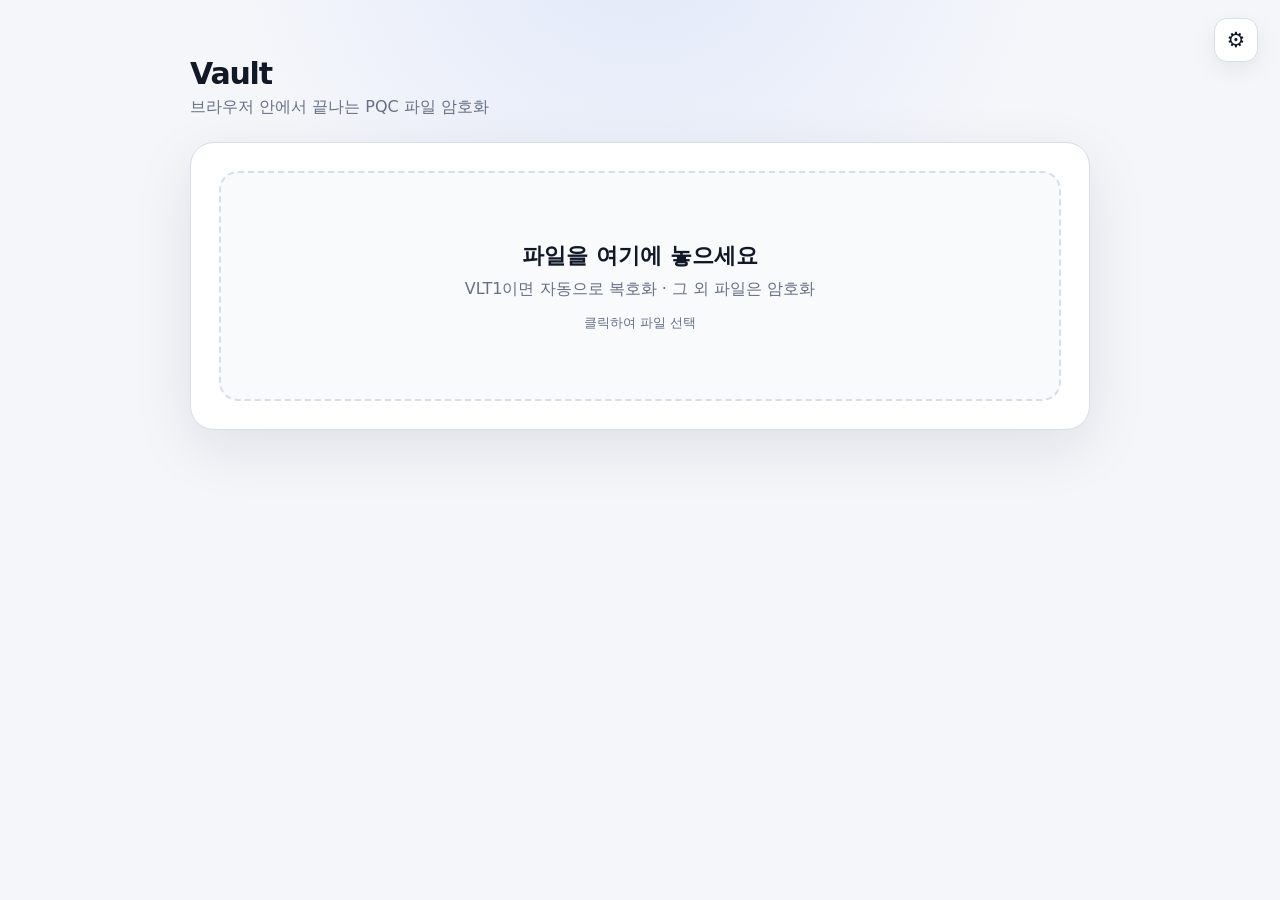
<file: _NIH_ROOT_/tools/Simple_Vault.html>
<!doctype html>
<html lang="ko">
<head>
<meta charset="utf-8">
<meta name="viewport" content="width=device-width,initial-scale=1,viewport-fit=cover">
<meta name="color-scheme" content="light dark">
<title>Vault — PQC File Vault</title>
<style>
:root{
  --bg:#f4f6fa;--panel:#fff;--panel2:#f8fafc;--text:#111827;--muted:#667085;
  --border:#d8dee9;--accent:#315efb;--accent2:#2448c8;--danger:#d92d20;
  --success:#067647;--warn-bg:#fffaeb;--warn-border:#fedf89;--warn-text:#92400e;
  --mono-bg:#eef2f7;--input:#fff;--shadow:0 18px 60px #10182818;
  --input-border:#d8dee9;
}
@media(prefers-color-scheme:dark){
:root{--bg:#0b0e13;--panel:#11161f;--panel2:#161c26;--text:#edf2f7;--muted:#9aa6b5;
--border:#293241;--accent:#6f8cff;--accent2:#8ca4ff;--danger:#ff6b6b;--success:#55c991;
--warn-bg:#33270e;--warn-border:#735d1b;--warn-text:#ffd166;--mono-bg:#0c1118;--input:#0e141d;--shadow:0 18px 60px #0008;--input-border:#293241}
}
*{box-sizing:border-box}
body{margin:0;background:radial-gradient(circle at 50% -10%,#315efb18,transparent 35%),var(--bg);color:var(--text);
font-family:system-ui,-apple-system,BlinkMacSystemFont,"Segoe UI",sans-serif;min-height:100vh}
button,input{font:inherit}
button{cursor:pointer}
.app{width:min(900px,calc(100% - 28px));margin:0 auto;padding:56px 0 70px}
.top{display:flex;justify-content:space-between;align-items:flex-start;margin-bottom:24px}
.brand h1{font-size:30px;margin:0 0 6px;letter-spacing:-.04em}.brand p{margin:0;color:var(--muted)}
.gear{position:fixed;right:22px;top:18px;border:1px solid var(--border);background:var(--panel);color:var(--text);
width:44px;height:44px;border-radius:13px;font-size:21px;box-shadow:0 8px 24px #0001;z-index:20}
.dot{position:absolute;right:7px;top:6px;width:7px;height:7px;border-radius:50%;background:var(--accent);display:none}
.dot.on{display:block}
.card{background:var(--panel);border:1px solid var(--border);border-radius:24px;box-shadow:var(--shadow);overflow:hidden}
.main{padding:28px}
.dropzone{border:2px dashed var(--border);border-radius:19px;min-height:230px;display:flex;align-items:center;justify-content:center;
text-align:center;padding:28px;transition:.15s;background:var(--panel2);cursor:pointer}
.dropzone.drag{border-color:var(--accent);background:#315efb0b;transform:scale(1.005)}
.dropzone.has-file{border-color:var(--accent);background:#315efb0d}
.dropzone h2{margin:0 0 8px;font-size:22px}.dropzone p{margin:0;color:var(--muted)}
.dropzone small{display:block;margin-top:14px;color:var(--muted)}
.panel{margin-top:20px;padding:22px;border:1px solid var(--border);border-radius:19px;background:var(--panel2);animation:fadein .15s ease}
.hidden{display:none!important}
.row{display:flex;gap:12px;align-items:center}.row>*{min-width:0}.grow{flex:1}
label{display:block;font-size:13px;font-weight:700;margin:0 0 7px}
input[type=text],input[type=password],input[type=number]{width:100%;padding:11px 12px;border:1px solid var(--input-border);border-radius:11px;background:var(--input);color:var(--text);outline:none;transition:border-color .2s, box-shadow .2s}
input:focus{border-color:var(--accent);box-shadow:0 0 0 3px #315efb18}
input::placeholder{color:var(--muted);opacity:0.6}
input.error{border-color:var(--danger)!important;box-shadow:0 0 0 3px #d92d2033!important}
input.error-shake{animation:shake .4s}
button.primary,button.secondary,button.danger,button.ghost{border:0;border-radius:11px;padding:11px 15px;font-weight:750}
button.primary{background:var(--accent);color:white}button.primary:hover{background:var(--accent2)}
button.primary:disabled{opacity:0.5;cursor:not-allowed}
button.secondary{background:var(--text);color:var(--panel)}button.danger{background:var(--danger);color:#fff}
button.ghost{background:transparent;color:var(--text);border:1px solid var(--border)}
.segment{display:grid;grid-template-columns:1fr 1fr;border:1px solid var(--border);border-radius:12px;padding:3px;background:var(--panel);margin-bottom:18px}
.segment button{border:0;background:transparent;color:var(--muted);padding:10px;border-radius:9px;font-weight:750}
.segment button.active{background:var(--accent);color:white}
.field{margin-top:15px}.hint{font-size:12px;color:var(--muted);margin-top:6px}
.checkbox{display:flex;gap:10px;align-items:center;margin-top:17px}.checkbox input{width:18px;height:18px}
.checkbox label{margin:0}.disabled{opacity:.5}
.keyline{font-family:ui-monospace,SFMono-Regular,Consolas,monospace;font-size:11px;background:var(--mono-bg);padding:10px;border-radius:10px;
word-break:break-all;max-height:100px;overflow:auto}
.settings{position:fixed;inset:0;background:#0006;z-index:30;display:flex;justify-content:flex-end}
.settings-inner{width:min(520px,100%);height:100%;overflow:auto;background:var(--panel);padding:25px;box-shadow:-20px 0 50px #0003;animation:fadein .18s}
.settings-head{display:flex;justify-content:space-between;align-items:center;margin-bottom:20px}.settings-head h2{margin:0}
.loadzone{min-height:120px}.loadzone p{font-size:14px}
.grid3{display:grid;grid-template-columns:repeat(3,1fr);gap:9px}
.block{padding:15px;border:1px solid var(--border);border-radius:14px;background:var(--panel2);margin-top:13px}
.block h3{font-size:14px;margin:0 0 10px}
.addr-actions{display:flex;gap:8px;flex-wrap:wrap;margin-top:9px}
.status{margin-top:10px;font-size:13px;color:var(--muted);line-height:1.55}
.banner{padding:12px 14px;border-radius:12px;margin-top:12px;font-size:13px;line-height:1.5}
.banner.success{background:#ecfdf3;color:var(--success);border:1px solid #abefc6}
.banner.warn{background:var(--warn-bg);color:var(--warn-text);border:1px solid var(--warn-border)}
.banner.danger{background:#fef3f2;color:var(--danger);border:1px solid #fecdca}
@media(prefers-color-scheme:dark){.banner.success{background:#092b1c}.banner.danger{background:#351516}}
.hintbox{white-space:pre-wrap;padding:13px;border:1px solid var(--border);border-radius:12px;background:var(--panel);font-size:13px;margin-bottom:14px;display:block}
.hintbox.hidden{display:none!important}
.hintbox hr{border:0;border-top:1px solid var(--border);margin:10px 0}
.filechip{display:flex;justify-content:space-between;align-items:center;padding:11px 13px;border:1px solid var(--border);border-radius:12px;margin-bottom:14px}
.filechip span:last-child{color:var(--muted);font-size:12px}
.statusline{min-height:22px;color:var(--muted);font-size:13px;margin-top:11px}
.progress{height:4px;background:var(--border);border-radius:4px;overflow:hidden;margin-top:12px}.progress i{display:block;height:100%;width:40%;background:var(--accent);animation:load 1s infinite}
.modal{position:fixed;inset:0;background:#0007;display:flex;align-items:center;justify-content:center;z-index:50;padding:18px}
.modalbox{width:min(460px,100%);background:var(--panel);border:1px solid var(--border);border-radius:18px;padding:22px;box-shadow:var(--shadow);animation:fadein .18s}
.modalbox h3{margin:0 0 10px}.modalbody{white-space:pre-wrap;line-height:1.55;color:var(--muted);font-size:14px;margin-bottom:15px}
.modalbody .memo-text{color:var(--text);font-weight:500}
.modal-actions{display:flex;justify-content:flex-end;gap:8px;margin-top:15px}
.toast{position:fixed;left:50%;bottom:24px;transform:translateX(-50%);background:var(--text);color:var(--panel);padding:10px 15px;border-radius:12px;z-index:60;box-shadow:0 8px 30px #0004}
.mobile-only{display:none}
@media(pointer:coarse){.mobile-only{display:inline-flex}}
@media(max-width:620px){.app{padding-top:35px}.main{padding:16px}.grid3{grid-template-columns:1fr}.row{flex-wrap:wrap}.row>*{width:100%}.gear{right:13px;top:13px}}
@media(prefers-reduced-motion:reduce){*{animation:none!important;transition:none!important}}
@keyframes fadein{from{opacity:0;transform:translateY(5px)}to{opacity:1;transform:none}}
@keyframes load{0%{transform:translateX(-120%)}100%{transform:translateX(280%)}}
@keyframes shake{0%,100%{transform:translateX(0)}20%{transform:translateX(-8px)}40%{transform:translateX(8px)}60%{transform:translateX(-6px)}80%{transform:translateX(6px)}}
.shake{animation:shake .5s ease}
</style>
</head>
<body>
<div class="app">
  <div class="top">
    <div class="brand"><h1>Vault</h1><p>브라우저 안에서 끝나는 PQC 파일 암호화</p></div>
  </div>

  <main class="card">
    <div class="main">
      <div id="main-dropzone" class="dropzone" tabindex="0">
        <div id="dropzone-content">
          <h2>파일을 여기에 놓으세요</h2>
          <p>VLT1이면 자동으로 복호화 · 그 외 파일은 암호화</p>
          <small>클릭하여 파일 선택</small>
        </div>
        <input id="main-file-input" type="file" hidden>
        <input id="signing-private-file-input" type="file" accept=".txt,.VaultKey" hidden>
      </div>
      <div id="main-file-chip" class="filechip hidden"><span id="main-file-name"></span><span id="main-file-kind"></span></div>

      <section id="encrypt-panel" class="panel hidden">
        <h2>암호화</h2>
        <div class="segment">
          <button id="encrypt-mode-password" class="active">비밀번호</button>
          <button id="encrypt-mode-pqc">PQC 공개키</button>
        </div>

        <div id="password-encrypt-fields">
          <div class="field"><label for="encrypt-password">비밀번호</label><input id="encrypt-password" type="password" autocomplete="new-password" placeholder="비밀번호 입력"></div>
          <div class="field"><label for="encrypt-password-confirm">비밀번호 확인</label><input id="encrypt-password-confirm" type="password" autocomplete="new-password" placeholder="비밀번호 재입력"></div>
        </div>

        <div id="encrypt-pqc-fields" class="hidden">
          <div id="encrypt-pqc-dropzone" class="dropzone" style="min-height:120px">
            <div><b>수신자 결합 공개키</b><p>설정 패널의 공개키 또는 .txt/.VaultKey를 사용합니다.</p>
            <input id="encrypt-pqc-file-input" type="file" accept=".txt,.VaultKey" hidden></div>
          </div>
        </div>

        <div id="encrypt-hint-wrap" class="field hidden">
          <label for="encrypt-hint">힌트 <button id="hint-help" class="ghost" style="padding:2px 7px">?</button></label>
          <input id="encrypt-hint" type="text" placeholder="줄바꿈은 \n, 구분선은 ||">
        </div>

        <div id="sign-wrap" class="checkbox">
          <input id="encrypt-sign-checkbox" type="checkbox">
          <label for="encrypt-sign-checkbox">서명 포함</label>
        </div>
        <div id="sign-hint" class="hint">서명을 체크하면 암호화 마지막 단계에서 개인키를 선택하고 비밀번호를 입력합니다.</div>
        <div id="encrypt-status" class="statusline"></div>
        <button id="encrypt-execute-btn" class="primary" style="width:100%;margin-top:13px">암호화</button>
      </section>

      <section id="decrypt-panel" class="panel hidden">
        <h2>복호화</h2>
        <div id="decrypt-hint-box" class="hintbox hidden"></div>
        <div id="decrypt-password-wrap">
          <label for="decrypt-password">비밀번호</label><input id="decrypt-password" type="password" autocomplete="current-password" placeholder="비밀번호 입력">
        </div>
        <div id="decrypt-pqc-wrap" class="hidden">
          <div id="decrypt-pqc-dropzone" class="dropzone" style="min-height:120px">
            <div><b>결합 개인키</b><p id="decrypt-pqc-state">개인키를 로드하세요.</p>
            <input id="decrypt-pqc-file-input" type="file" accept=".txt,.VaultKey" hidden></div>
          </div>
        </div>
        <div id="status-decrypt" class="statusline"></div>
        <div id="decrypt-signature-banner" class="hidden"></div>
        <button id="decrypt-execute-btn" class="primary" style="width:100%;margin-top:13px">복호화</button>
      </section>
    </div>
  </main>
</div>

<button id="settings-toggle" class="gear" title="설정">⚙<i id="settings-dot" class="dot"></i></button>

<div id="settings-panel" class="settings hidden">
  <aside class="settings-inner">
    <div class="settings-head"><h2>설정</h2><button id="settings-close" class="ghost">닫기</button></div>

    <div id="settings-dropzone" class="dropzone loadzone">
      <div><b>키 로드</b><p>.txt 또는 .VaultKey</p><input id="settings-file-input" type="file" accept=".txt,.VaultKey" hidden></div>
    </div>
    <div id="settings-load-status" class="statusline"></div>

	<div class="block">
	  <h3>파일 암호화용 Argon2id</h3>
	  <div class="grid3">
		<div><label>메모리 MiB</label><input id="file-argon2-memory" type="number" min="8" step="8" value="512" placeholder="512"></div>
		<div><label>반복</label><input id="file-argon2-iterations" type="number" min="1" max="20" value="6" placeholder="6"></div>
		<div><label>병렬도</label><input id="file-argon2-parallelism" type="number" min="1" max="8" value="4" placeholder="4"></div>
	  </div>
	  <div class="hint" style="margin-top:4px">파일 암호화에 사용되는 Argon2id 파라미터입니다. (기본값: 메모리 사용량 512MiB, 반복 6회, 병렬도 4) - 높은 보안 수준</div>
	</div>

    <div class="block">
      <h3>개인키 보호용 Argon2id</h3>
      <div class="grid3">
        <div><label>메모리 MiB</label><input id="key-argon2-memory" type="number" min="8" step="8" value="1024" placeholder="1024"></div>
        <div><label>반복</label><input id="key-argon2-iterations" type="number" min="1" max="20" value="6" placeholder="6"></div>
        <div><label>병렬도</label><input id="key-argon2-parallelism" type="number" min="1" max="8" value="8" placeholder="8"></div>
      </div>
      <div class="hint" style="margin-top:4px">개인키 암호화에 사용되는 Argon2id 파라미터입니다. (기본값: 메모리 사용량 1024MiB, 반복 6회, 병렬도 8)</div>
    </div>

    <div class="block">
      <h3>키 쌍 생성</h3>
      <button id="generate-key-btn" class="primary" style="width:100%">키 쌍 생성</button>
      <div id="key-status" class="status">키가 로드되지 않았습니다.</div>
    </div>

    <div class="block">
      <h3>공개키 주소</h3>
      <div id="public-address" class="keyline">없음</div>
      <div class="addr-actions">
        <button id="apply-public" class="ghost">적용</button>
        <button id="copy-public" class="ghost">복사</button>
        <button id="save-public" class="ghost">TXT</button>
        <button id="share-public" class="ghost mobile-only">공유</button>
      </div>
    </div>

    <div class="block">
      <h3>개인키 주소</h3>
      <div id="private-address" class="keyline">없음</div>
      <div class="addr-actions">
        <button id="apply-private" class="ghost">적용</button>
        <button id="copy-private" class="ghost">복사</button>
        <button id="save-private" class="ghost">TXT</button>
        <button id="share-private" class="ghost mobile-only">백업</button>
        <button id="extract-public" class="ghost">공개키 추출</button>
      </div>
      <div class="addr-actions">
        <button id="remove-private-password" class="ghost">개인키 보호 상태</button>
        <button id="unload-keys" class="danger">키 언로드</button>
      </div>
    </div>

    <div class="block">
      <h3>핑거프린트 힌트 포함</h3>
      <div class="checkbox" style="margin-top:4px">
        <input id="fingerprint-toggle" type="checkbox">
        <label for="fingerprint-toggle">활성화</label>
      </div>
      <div class="hint" style="margin-top:4px">활성화하면 암호화 시 발신자 핑거프린트가 힌트에 포함됩니다.</div>
    </div>

    <div id="mismatch-banner" class="banner danger hidden"></div>
  </aside>
</div>

<div id="modal-overlay" class="modal hidden">
  <div class="modalbox">
    <h3 id="modal-title"></h3>
    <div id="modal-body" class="modalbody"></div>
    <input id="modal-input" type="password" class="hidden" placeholder="비밀번호 입력">
    <input id="modal-memo-input" type="text" class="hidden" placeholder="메모 입력 (선택 사항)" style="width:100%;padding:11px 12px;border:1px solid var(--border);border-radius:11px;background:var(--input);color:var(--text);outline:none;margin-top:10px;">
    <div class="modal-actions"><button id="modal-cancel-btn" class="ghost">취소</button><button id="modal-confirm-btn" class="primary">확인</button></div>
  </div>
</div>
<div id="toast" class="toast hidden"></div>

<script type="module">
import { ml_kem768 } from "https://esm.sh/@noble/post-quantum@0.7.0/ml-kem.js";
import { ml_dsa65 } from "https://esm.sh/@noble/post-quantum@0.7.0/ml-dsa.js";
import { argon2id } from "https://esm.sh/hash-wasm@4.12.0";

const CONSTANTS = Object.freeze({
  KEY_VERSION:2, VAULT_VERSION:4, MAGIC_KEY:"VKEY", MAGIC_VAULT:"VLT1",
  KEM_PUB:1184,KEM_PRIV:2400,KEM_CT:1088,
  DSA_PUB:1952,DSA_PRIV:4032,DSA_SIG:3309,
  COMBINED_PUB:3136,COMBINED_PRIV:8384,
  FILE_SALT:16,IV:12,SIG_FP:8,HASH:32,
  KEY_MEM_MIB:1024,KEY_ITER:6,KEY_PAR:8,
  FILE_MEM_MIB:64,FILE_ITER:3,FILE_PAR:1
});

const testKey = ml_dsa65.keygen();
if (testKey.publicKey.length !== CONSTANTS.DSA_PUB ||
    testKey.secretKey.length !== CONSTANTS.DSA_PRIV) {
  throw new Error("ML-DSA-65 라이브러리 길이가 사양과 다릅니다");
}

// 전역 상태
let globalCombinedPublicKey = null;
let globalPublicAddressBytes = null;
let globalPrivateAddressBytes = null;
let globalPrivateCanSign = false;
let allowedMismatchFingerprints = new Set();

let mainFile = null, mainFileBytes = null, decParsed = null;
let encryptBusy = false, decryptBusy = false;
let encryptMode = "password", encryptPqcRecipient = null, encryptPqcLoaded = false;
let pendingPrivatePassword = null;

const $ = id => document.getElementById(id);
const te = new TextEncoder(), td = new TextDecoder();
const clone = b => new Uint8Array(b);
const concatBytes = (...xs) => { const n = xs.reduce((s, x) => s + x.length, 0); const o = new Uint8Array(n); let p = 0; for (const x of xs) { o.set(x, p); p += x.length } return o };
const utf8Encode = s => te.encode(s);
const utf8Decode = b => td.decode(b);
function randomBytes(n) { const b = new Uint8Array(n); crypto.getRandomValues(b); return b }
function wipeBytes(...buffers) { for (const b of buffers) { if (b instanceof Uint8Array) b.fill(0); } }
function bytesEqual(a, b) { return a.length === b.length && a.every((v, i) => v === b[i]) }
function mustLen(b, n, label) { if (b.length !== n) throw new Error(label + " 크기가 올바르지 않습니다"); return b }
function u16(n) { const b = new Uint8Array(2); new DataView(b.buffer).setUint16(0, n, true); return b }
function u32(n) { const b = new Uint8Array(4); new DataView(b.buffer).setUint32(0, n, true); return b }
function r16(b, p) { return new DataView(b.buffer, b.byteOffset + p, 2).getUint16(0, true) }
function r32(b, p) { return new DataView(b.buffer, b.byteOffset + p, 4).getUint32(0, true) }
function bytesToBase64Url(bytes) { let s = ""; const b = new Uint8Array(bytes); for (let i = 0; i < b.length; i += 0x8000) s += String.fromCharCode(...b.subarray(i, i + 0x8000)); return btoa(s).replace(/\+/g, "-").replace(/\//g, "_").replace(/=+$/, "") }
function base64UrlToBytes(s) { if (!/^[A-Za-z0-9_-]+$/.test(s)) throw new Error("주소가 손상되었습니다"); let t = s.replace(/-/g, "+").replace(/_/g, "/"); while (t.length % 4) t += "="; const bin = atob(t), o = new Uint8Array(bin.length); for (let i = 0; i < bin.length; i++) o[i] = bin.charCodeAt(i); return o }
async function sha256(b) { return new Uint8Array(await crypto.subtle.digest("SHA-256", b)) }
async function sha256Fingerprint(b) { return (await sha256(b)).slice(0, 8) }
const fpHex = b => [...b].map(x => x.toString(16).padStart(2, "0")).join("");
function keyBytesToAddress(bytes) { return "#" + bytesToBase64Url(bytes) }
function addressToKeyBytes(s) { if (!s || !s.startsWith("#")) throw new Error("주소가 손상되었습니다"); return base64UrlToBytes(s.slice(1)) }
function downloadBytes(bytes, name, type = "application/octet-stream") { const url = URL.createObjectURL(new Blob([bytes], { type })); const a = document.createElement("a"); a.href = url; a.download = name; a.click(); setTimeout(() => URL.revokeObjectURL(url), 300000) }
function showToast(s) { $("toast").textContent = s; $("toast").classList.remove("hidden"); setTimeout(() => $("toast").classList.add("hidden"), 1800) }
function nextPaint() { return new Promise(r => requestAnimationFrame(() => requestAnimationFrame(r))) }

async function argon(password, salt, memMiB, iterations, parallelism) {
  return new Uint8Array(await argon2id({
    password: utf8Encode(password), salt, memorySize: memMiB * 1024,
    iterations, parallelism, hashLength: 32, outputType: "binary"
  }));
}
async function aesKey(raw, usage) { return crypto.subtle.importKey("raw", raw, { name: "AES-GCM" }, false, usage) }
async function aesEncrypt(keyBytes, iv, plain, aad) { const k = await aesKey(keyBytes, ["encrypt"]); return new Uint8Array(await crypto.subtle.encrypt({ name: "AES-GCM", iv, additionalData: aad, tagLength: 128 }, k, plain)) }
async function aesDecrypt(keyBytes, iv, cipher, aad) { const k = await aesKey(keyBytes, ["decrypt"]); return new Uint8Array(await crypto.subtle.decrypt({ name: "AES-GCM", iv, additionalData: aad, tagLength: 128 }, k, cipher)) }

function buildKeyFile(keytype, payload) { return concatBytes(utf8Encode("VKEY"), new Uint8Array([2, keytype]), payload) }
function parseKeyFile(bytes) {
  if (bytes.length < 6 || utf8Decode(bytes.slice(0, 4)) !== "VKEY") throw new Error("유효한 Vault 키가 아닙니다 (매직헤더 'VKEY' 불일치)");
  const version = bytes[4], keytype = bytes[5], payload = bytes.slice(6);
  if (version !== 2) throw new Error("유효한 Vault 키가 아닙니다 (지원하지 않는 버전)");
  switch (keytype) {
    case 0x22: return { keytype, kind: "pub", combined: false, enc: mustLen(payload, CONSTANTS.KEM_PUB, "공개키") };
    case 0x23: return { keytype, kind: "priv-plain", combined: false, enc: mustLen(payload, CONSTANTS.KEM_PRIV, "개인키") };
    case 0x24: return { keytype, kind: "priv-encrypted", combined: false, vaultBytes: payload };
    case 0x40: return { keytype, kind: "pub", combined: true, enc: mustLen(payload, CONSTANTS.COMBINED_PUB, "공개키").slice(0, CONSTANTS.KEM_PUB), sign: payload.slice(CONSTANTS.KEM_PUB) };
    case 0x41: return { keytype, kind: "priv-plain", combined: true,
      enc: mustLen(payload, CONSTANTS.COMBINED_PRIV, "개인키").slice(0, CONSTANTS.KEM_PRIV),
      sign: payload.slice(CONSTANTS.KEM_PRIV, CONSTANTS.KEM_PRIV + CONSTANTS.DSA_PRIV),
      signPub: payload.slice(CONSTANTS.KEM_PRIV + CONSTANTS.DSA_PRIV) };
    case 0x42: return { keytype, kind: "priv-encrypted", combined: true, vaultBytes: payload };
    default: throw new Error("알 수 없는 키 종류입니다");
  }
}
function readLenString(bytes, pos) { if (pos + 2 > bytes.length) throw new Error("파일이 손상되었거나 잘렸습니다 (헤더 길이 불일치)"); const n = r16(bytes, pos); pos += 2; if (pos + n > bytes.length) throw new Error("파일이 손상되었거나 잘렸습니다 (헤더 길이 불일치)"); return { value: utf8Decode(bytes.slice(pos, pos + n)), pos: pos + n } }
function validateMeta(s, label) { if (utf8Encode(s).length > 65535) throw new Error(label + "이 너무 깁니다") }

function buildHeader({ mode, sigBlock, salt, memorySizeKiB, iterations, parallelism, iv, kemCipherText, filename, mimetype, hint }) {
  validateMeta(filename, "파일명"); validateMeta(mimetype, "MIME"); validateMeta(hint, "힌트");
  const parts = [utf8Encode("VLT1"), new Uint8Array([4, mode, sigBlock ? 1 : 0])];
  if (sigBlock) {
    if (sigBlock.signature.length !== CONSTANTS.DSA_SIG) throw new Error("서명 길이가 올바르지 않습니다");
    parts.push(u16(sigBlock.signature.length), sigBlock.signature, sigBlock.signerFp);
  }
  if (mode === 1) {
    parts.push(u16(salt.length), salt, u32(memorySizeKiB), new Uint8Array([iterations, parallelism]), iv);
  } else if (mode === 2) {
    parts.push(u16(kemCipherText.length), kemCipherText, iv);
  } else throw new Error("알 수 없는 암호화 모드입니다: 0x" + mode.toString(16));
  const fn = utf8Encode(filename), mime = utf8Encode(mimetype), hi = utf8Encode(hint);
  parts.push(u16(fn.length), fn, u16(mime.length), mime, u16(hi.length), hi);
  return concatBytes(...parts);
}
function parseVault(bytes) {
  if (bytes.length < 7 || utf8Decode(bytes.slice(0, 4)) !== "VLT1") throw new Error("유효한 Vault 파일이 아닙니다 (매직헤더 'VLT1' 불일치)");
  const version = bytes[4], mode = bytes[5]; if (version !== 4 && version < 3) throw new Error("지원하지 않는 Vault 버전입니다");
  if (mode !== 1 && mode !== 2) throw new Error("알 수 없는 암호화 모드입니다: 0x" + mode.toString(16));
  let p = 6, sigFlag = 0, signature = null, signerFp = null;
  if (version >= 4) { if (p >= bytes.length) throw new Error("파일이 손상되었거나 잘렸습니다 (헤더 길이 불일치)"); sigFlag = bytes[p++]; if (sigFlag !== 0 && sigFlag !== 1) throw new Error("파일이 손상되었거나 잘렸습니다 (헤더 길이 불일치)");
    if (sigFlag) { if (p + 2 > bytes.length) throw new Error("파일이 손상되었거나 잘렸습니다 (헤더 길이 불일치)"); const sl = r16(bytes, p); p += 2; if (sl !== CONSTANTS.DSA_SIG) throw new Error("파일이 손상되었거나 잘렸습니다 (헤더 길이 불일치)"); if (p + sl + 8 > bytes.length) throw new Error("파일이 손상되었거나 잘렸습니다 (헤더 길이 불일치)"); signature = bytes.slice(p, p + sl); p += sl; signerFp = bytes.slice(p, p + 8); p += 8 } }
  let salt = null, memorySizeKiB = null, iterations = null, parallelism = null, iv = null, kemCipherText = null;
  if (mode === 1) {
    if (p + 2 > bytes.length) throw new Error("파일이 손상되었거나 잘렸습니다 (헤더 길이 불일치)"); const sl = r16(bytes, p); p += 2; if (p + sl > bytes.length) throw new Error("파일이 손상되었거나 잘렸습니다 (헤더 길이 불일치)"); salt = bytes.slice(p, p + sl); p += sl;
    if (p + 6 + 12 > bytes.length) throw new Error("파일이 손상되었거나 잘렸습니다 (헤더 길이 불일치)");
    memorySizeKiB = r32(bytes, p); p += 4; iterations = bytes[p++]; parallelism = bytes[p++]; iv = bytes.slice(p, p + 12); p += 12;
  } else {
    if (p + 2 > bytes.length) throw new Error("파일이 손상되었거나 잘렸습니다 (헤더 길이 불일치)"); const kl = r16(bytes, p); p += 2; if (p + kl + 12 > bytes.length) throw new Error("파일이 손상되었거나 잘렸습니다 (헤더 길이 불일치)"); kemCipherText = bytes.slice(p, p + kl); p += kl; iv = bytes.slice(p, p + 12); p += 12;
  }
  const f = readLenString(bytes, p); p = f.pos; const m = readLenString(bytes, p); p = m.pos; let hint = "";
  if (version >= 3) { const h = readLenString(bytes, p); p = h.pos; hint = h.value }
  if (p >= bytes.length) throw new Error("파일이 손상되었거나 잘렸습니다 (헤더 길이 불일치)");
  return { version, mode, sigFlag, signature, signerFp, salt, memorySizeKiB, iterations, parallelism, iv, kemCipherText, filename: f.value, mimetype: m.value, hint, ciphertext: bytes.slice(p), aad: bytes.slice(0, p) };
}
async function buildVaultPassword(plaintext, filename, mimetype, password, memoryMiB, iterations, parallelism, hint = "", sigBlock = null) {
  const salt = randomBytes(16), key = await argon(password, salt, memoryMiB, iterations, parallelism), iv = randomBytes(12);
  const header = buildHeader({ mode: 1, sigBlock, salt, memorySizeKiB: memoryMiB * 1024, iterations, parallelism, iv, filename, mimetype, hint });
  const ciphertext = await aesEncrypt(key, iv, plaintext, header);
  return concatBytes(header, ciphertext);
}
async function buildVaultPqc(plaintext, filename, mimetype, recipientPub, hint = "", sigBlock = null) {
  const { cipherText, sharedSecret } = ml_kem768.encapsulate(recipientPub);
  const iv = randomBytes(12);
  const header = buildHeader({ mode: 2, sigBlock, kemCipherText: cipherText, iv, filename, mimetype, hint });
  const ciphertext = await aesEncrypt(sharedSecret, iv, plaintext, header);
  return concatBytes(header, ciphertext);
}
async function doDecrypt(parsed, ctx) {
  if (parsed.mode === 1) {
    if (!ctx.password) throw new Error("비밀번호를 입력하세요.");
    const key = await argon(ctx.password, parsed.salt, parsed.memorySizeKiB / 1024, parsed.iterations, parsed.parallelism);
    return aesDecrypt(key, parsed.iv, parsed.ciphertext, parsed.aad);
  }
  if (!ctx.privateKey) throw new Error("개인키가 없습니다.");
  const shared = ml_kem768.decapsulate(parsed.kemCipherText, ctx.privateKey.enc);
  return aesDecrypt(shared, parsed.iv, parsed.ciphertext, parsed.aad);
}
async function doDecryptWithVerify(parsed, ctx) {
  const plaintext = await doDecrypt(parsed, ctx);
  let verifyResult = { present: false };
  if (parsed.sigFlag === 1) {
    verifyResult.present = true;
    if (!globalCombinedPublicKey || !globalCombinedPublicKey.sign) verifyResult.status = "no-key";
    else {
      const digest = await sha256(plaintext);
      const ok = ml_dsa65.verify(parsed.signature, digest, globalCombinedPublicKey.sign);
      verifyResult.status = ok ? "valid" : "invalid";
      verifyResult.signerFp = parsed.signerFp;
    }
  }
  return { plaintext, verifyResult };
}

function setPublic(pub, addressBytes) {
  globalCombinedPublicKey = pub;
  globalPublicAddressBytes = clone(addressBytes);
  allowedMismatchFingerprints.clear();
  updateKeyStatusUI();
}

function setPrivateAddress(addressBytes, canSign = false) {
  globalPrivateAddressBytes = clone(addressBytes);
  globalPrivateCanSign = canSign;
  updateKeyStatusUI();
}

function clearAllKeys() {
  globalCombinedPublicKey = null;
  globalPublicAddressBytes = null;
  globalPrivateAddressBytes = null;
  globalPrivateCanSign = false;
  pendingPrivatePassword = null;
  allowedMismatchFingerprints.clear();
  updateKeyStatusUI();
}

function updateKeyStatusUI() {
  const hasPub = !!globalCombinedPublicKey;
  const hasPrivAddr = !!globalPrivateAddressBytes;
  $("settings-dot").classList.toggle("on", hasPub || hasPrivAddr);
  $("key-status").innerHTML = hasPrivAddr
    ? `개인키: 암호문 보관 (주소)<br>공개키: ${hasPub ? "로드됨" : "없음"}<br>서명: ${globalPrivateCanSign ? "가능" : "불가"}`
    : `공개키: ${hasPub ? "로드됨" : "없음"}<br>개인키: 없음<br>서명: 불가`;
  $("public-address").textContent = globalPublicAddressBytes ? keyBytesToAddress(globalPublicAddressBytes) : "없음";
  $("private-address").textContent = globalPrivateAddressBytes ? keyBytesToAddress(globalPrivateAddressBytes) : "없음";
  const cb = $("encrypt-sign-checkbox");
  cb.disabled = false;
  $("sign-hint").textContent = "서명을 체크하면 암호화 마지막 단계에서 개인키를 선택하고 비밀번호를 입력합니다.";
}

async function unlockPrivateKeyForSigning(vaultBytes, password) {
  const parsed = parseKeyFile(vaultBytes);
  if (parsed.keytype !== 0x42) throw new Error("암호화된 결합 개인키가 아닙니다");
  const p = parseVault(parsed.vaultBytes);
  if (p.mode !== 1) throw new Error("개인키 보호 파일 형식이 아닙니다");
  const plain = await doDecrypt(p, { password });
  if (plain.length === CONSTANTS.KEM_PRIV + CONSTANTS.DSA_PRIV + CONSTANTS.DSA_PUB) {
    return {
      enc: plain.slice(0, CONSTANTS.KEM_PRIV),
      sign: plain.slice(CONSTANTS.KEM_PRIV, CONSTANTS.KEM_PRIV + CONSTANTS.DSA_PRIV),
      signPub: plain.slice(CONSTANTS.KEM_PRIV + CONSTANTS.DSA_PRIV),
      memo: p.filename || ""
    };
  }
  if (plain.length === CONSTANTS.KEM_PRIV) {
    return { enc: plain, memo: p.filename || "" };
  }
  throw new Error("개인키 크기가 올바르지 않습니다");
}

async function extractPublicFromPrivateKey(password) {
  if (!globalPrivateAddressBytes) throw new Error("개인키가 없습니다");
  const priv = await unlockPrivateKeyForSigning(globalPrivateAddressBytes, password);
  if (!priv.signPub) throw new Error("이 개인키는 결합 개인키가 아닙니다 (서명 불가)");
  const pubEnc = priv.enc.slice(1152, 1152 + CONSTANTS.KEM_PUB);
  const pub = { enc: pubEnc, sign: priv.signPub };
  const pubBytes = buildKeyFile(0x40, concatBytes(pubEnc, priv.signPub));
  wipeBytes(priv.enc, priv.sign, priv.signPub);
  return { pub, pubBytes, memo: priv.memo || "" };
}

async function loadPublicKeyOnly(file) {
  const name = file.name.toLowerCase();
  const raw = name.endsWith(".txt") ? extractAddress(await file.text()) : new Uint8Array(await file.arrayBuffer());
  const parsed = parseKeyFile(raw);
  if (![0x40, 0x22].includes(parsed.keytype)) throw new Error("공개키 파일이 아닙니다");
  if (parsed.kind !== "pub") throw new Error("공개키 파일이 아닙니다");
  return { parsed, raw };
}

async function loadPrivateKeyFile(file) {
  const name = file.name.toLowerCase();
  const raw = name.endsWith(".txt") ? extractAddress(await file.text()) : new Uint8Array(await file.arrayBuffer());
  const parsed = parseKeyFile(raw);
  if (parsed.keytype !== 0x42) throw new Error("암호화된 결합 개인키(VaultKey)가 아닙니다");
  if (parsed.kind !== "priv-encrypted") throw new Error("암호화된 개인키가 아닙니다");
  if (!parsed.combined) throw new Error("결합 개인키가 아닙니다");
  setPrivateAddress(raw, true);
  showToast("개인키가 로드되었습니다 (암호화/서명 시 비밀번호 입력 필요)");
  $("settings-load-status").textContent = `✅ 개인키 로드 완료 (비밀번호는 암호화/서명 시 입력)`;
  return { parsed, raw };
}

async function extractPublicKeyFromPrivateWithPassword() {
  if (!globalPrivateAddressBytes) {
    showToast("먼저 개인키를 로드하세요");
    return;
  }
  try {
    let memoText = "";
    try {
      const parsed = parseKeyFile(globalPrivateAddressBytes);
      if (parsed.kind === "priv-encrypted" && parsed.vaultBytes) {
        const p = parseVault(parsed.vaultBytes);
        if (p.filename) memoText = p.filename;
      }
    } catch(e) {}
    
    const body = `공개키를 추출하기 위해 개인키를 복호화합니다.\n비밀번호를 입력하세요.${memoText ? `\n\n📝 메모: ${memoText}` : ""}`;
    
    const pw = await modalPassword(
      "개인키 비밀번호",
      body
    );
    if (pw === null) return;
    const { pub, pubBytes } = await extractPublicFromPrivateKey(pw);
    setPublic(pub, pubBytes);
    showToast("✅ 공개키를 추출하여 적용했습니다");
    $("settings-load-status").textContent = `✅ 개인키에서 공개키를 추출했습니다 · ${fpHex(await sha256Fingerprint(pub.enc))}`;
  } catch (e) {
    showToast("❌ 공개키 추출 실패: " + e.message);
  }
}

function extractAddress(text) { const m = text.match(/#([A-Za-z0-9_-]+)/); if (!m) throw new Error("txt 파일에서 키 주소를 찾을 수 없습니다"); return addressToKeyBytes("#" + m[1]) }

async function loadKeyFromHash() {
  if (!location.hash) return;
  try {
    const raw = addressToKeyBytes(location.hash);
    const parsed = parseKeyFile(raw);
    if (parsed.kind === "priv-encrypted") {
      if (globalPrivateAddressBytes && bytesEqual(globalPrivateAddressBytes, raw)) return;
      setPrivateAddress(raw, parsed.combined);
      $("settings-load-status").textContent = `✅ 암호화된 ${parsed.combined ? "결합" : "레거시"} 개인키를 로드했습니다`;
    } else if (parsed.kind === "pub") {
      setPublic({ enc: parsed.enc, sign: parsed.combined ? parsed.sign : null }, raw);
      $("settings-load-status").textContent = `✅ 로드된 ${parsed.combined ? "결합 공개키" : "암호화 전용 공개키"} 사용 · ${fpHex(await sha256Fingerprint(parsed.enc))}`;
    }
    updateKeyStatusUI();
  } catch (e) {
    history.replaceState(null, "", location.pathname + location.search);
    $("settings-panel").classList.remove("hidden");
    showToast("❌ " + e.message);
  }
}

function resetPanels() {
  $("encrypt-panel").classList.add("hidden");
  $("decrypt-panel").classList.add("hidden");
  $("encrypt-password").value = "";
  $("encrypt-password-confirm").value = "";
  $("encrypt-password-confirm").classList.remove("error");
  $("encrypt-password-confirm").classList.remove("error-shake");
  $("encrypt-hint").value = "";
  $("decrypt-password").value = "";
  $("decrypt-signature-banner").className = "hidden";
  $("decrypt-signature-banner").textContent = "";
  $("status-decrypt").textContent = "";
  $("encrypt-status").textContent = "";
  $("decrypt-hint-box").classList.add("hidden");
  $("decrypt-hint-box").innerHTML = "";
  $("encrypt-execute-btn").disabled = false;
  const dz = $("main-dropzone");
  dz.classList.remove("has-file");
  const content = $("dropzone-content");
  content.innerHTML = `
    <h2>파일을 여기에 놓으세요</h2>
    <p>VLT1이면 자동으로 복호화 · 그 외 파일은 암호화</p>
    <small>클릭하여 파일 선택</small>
  `;
}

function unloadFile() {
  if (mainFile) {
    mainFile = null;
    mainFileBytes = null;
    decParsed = null;
    $("main-file-chip").classList.add("hidden");
    $("encrypt-panel").classList.add("hidden");
    $("decrypt-panel").classList.add("hidden");
    $("encrypt-status").textContent = "";
    $("status-decrypt").textContent = "";
    const dz = $("main-dropzone");
    dz.classList.remove("has-file");
    const content = $("dropzone-content");
    content.innerHTML = `
      <h2>파일을 여기에 놓으세요</h2>
      <p>VLT1이면 자동으로 복호화 · 그 외 파일은 암호화</p>
      <small>클릭하여 파일 선택</small>
    `;
    showToast("파일이 언로드되었습니다");
  }
}

function setMainFile(file) {
  if (mainFile) {
    unloadFile();
    return;
  }
  doSetMainFile(file);
}

function doSetMainFile(file) {
  resetPanels();
  mainFile = file;
  $("main-file-name").textContent = file.name;
  $("main-file-chip").classList.remove("hidden");
  
  const dz = $("main-dropzone");
  dz.classList.add("has-file");
  const content = $("dropzone-content");
  content.innerHTML = `
    <h2>📄 ${file.name}</h2>
    <p style="font-size:14px">다시 클릭하면 파일이 언로드됩니다</p>
    <small>${(file.size / 1024).toFixed(1)} KB</small>
  `;
  
  file.text().then(async text => {
    if (file.name.toLowerCase().endsWith(".txt") && text.trim().startsWith("#")) {
      try {
        const bytes = addressToKeyBytes(text.trim());
        const isVKey = bytes.length >= 4 && utf8Decode(bytes.slice(0, 4)) === "VKEY";
        const validKeyLengths = [1184, 2400, 3136, 8384, 6432];
        const isKeyLength = validKeyLengths.includes(bytes.length);
        let isKeyType = false;
        if (bytes.length >= 6) {
          const keytype = bytes[5];
          isKeyType = [0x22, 0x23, 0x24, 0x40, 0x41, 0x42].includes(keytype);
        }
        if (isVKey || isKeyLength || isKeyType) {
          showError("encrypt-status", "❌ 키 파일은 암호화 대상이 아닙니다");
          $("main-file-chip").classList.add("hidden");
          mainFile = null;
          mainFileBytes = null;
          $("encrypt-panel").classList.add("hidden");
          $("decrypt-panel").classList.add("hidden");
          dz.classList.remove("has-file");
          content.innerHTML = `
            <h2>파일을 여기에 놓으세요</h2>
            <p>VLT1이면 자동으로 복호화 · 그 외 파일은 암호화</p>
            <small>클릭하여 파일 선택</small>
          `;
          return;
        }
      } catch(e) {}
    }
    const ab = await file.arrayBuffer();
    mainFileBytes = new Uint8Array(ab);
    const isVault = mainFileBytes.length >= 4 && utf8Decode(mainFileBytes.slice(0, 4)) === "VLT1";
    $("main-file-kind").textContent = isVault ? "복호화" : "암호화";
    if (isVault) { 
      try { 
        decParsed = parseVault(mainFileBytes); 
        showDecryptPanel();
        if (decParsed.hint && decParsed.hint.trim()) {
          const hintBox = $("decrypt-hint-box");
          hintBox.classList.remove("hidden");
          hintBox.innerHTML = renderHint(decParsed.hint);
        }
      } 
      catch (e) { 
        showError("status-decrypt", "손상된 파일: " + e.message);
        $("decrypt-panel").classList.remove("hidden");
      } 
    } else showEncryptPanel();
  }).catch(e => {
    showError("encrypt-status", "파일을 읽을 수 없습니다");
    unloadFile();
  });
}

function showEncryptPanel() {
  $("encrypt-panel").classList.remove("hidden");
  $("decrypt-panel").classList.add("hidden");
  updateEncryptUI();
  nextPaint().then(() => $("encrypt-password").focus());
}
function showDecryptPanel() {
  $("decrypt-panel").classList.remove("hidden");
  $("encrypt-panel").classList.add("hidden");
  if (decParsed) {
    $("decrypt-password-wrap").classList.toggle("hidden", decParsed.mode !== 1);
    $("decrypt-pqc-wrap").classList.toggle("hidden", decParsed.mode !== 2);
    if (decParsed.hint && decParsed.hint.trim()) { 
      $("decrypt-hint-box").classList.remove("hidden");
      $("decrypt-hint-box").innerHTML = renderHint(decParsed.hint);
    } else {
      $("decrypt-hint-box").classList.add("hidden");
      $("decrypt-hint-box").innerHTML = "";
    }
    $("decrypt-pqc-state").textContent = globalPrivateAddressBytes ? "개인키가 준비되어 있습니다." : "개인키를 로드하세요.";
  }
}
function renderHint(h) { 
  if (!h || !h.trim()) return "";
  let parts = h.split("||").filter(p => p.trim());
  let result = [];
  for (let p of parts) {
    const fpMatch = p.match(/^fingerprint:([a-f0-9]{16})/i);
    if (fpMatch && $("fingerprint-toggle").checked) {
      const fp = fpMatch[1];
      const memo = p.replace(/^fingerprint:[a-f0-9]{16}/, "").trim();
      result.push(`🔑 핑거프린트: ${fp}${memo ? ` (${memo})` : ""}`);
    } else {
      result.push(p.replace(/^fingerprint:[a-f0-9]{16}\s*/, "").trim());
    }
  }
  return result.map((x, i) => `${i ? "<hr>" : ""}${escapeHtml(x).replace(/\\n/g, "<br>")}`).join("");
}
function escapeHtml(s) { return s.replace(/[&<>"']/g, c => ({ "&": "&amp;", "<": "&lt;", ">": "&gt;", '"': "&quot;", "'": "&#39;" } [c])) }

function updateEncryptUI() {
  $("password-encrypt-fields").classList.toggle("hidden", encryptMode !== "password");
  $("encrypt-pqc-fields").classList.toggle("hidden", encryptMode !== "pqc");
  $("encrypt-mode-password").classList.toggle("active", encryptMode === "password");
  $("encrypt-mode-pqc").classList.toggle("active", encryptMode === "pqc");
  
  const pw = $("encrypt-password").value;
  const pw2 = $("encrypt-password-confirm").value;
  const confirmField = $("encrypt-password-confirm");
  const encryptBtn = $("encrypt-execute-btn");
  
  if (pw2.length > 0 && pw !== pw2) {
    confirmField.classList.add("error");
    encryptBtn.disabled = true;
  } else {
    confirmField.classList.remove("error");
    if (encryptMode === "password") {
      encryptBtn.disabled = !(mainFile && pw.length > 0 && pw === pw2);
    } else {
      encryptBtn.disabled = !(mainFile && (globalCombinedPublicKey || globalPrivateAddressBytes));
    }
  }
  
  const showHint = encryptMode === "password" ? !!pw && pw === pw2 : !!(globalCombinedPublicKey || globalPrivateAddressBytes);
  $("encrypt-hint-wrap").classList.toggle("hidden", !showHint);
  if (encryptMode === "pqc") {
    const status = encryptPqcLoaded ? "결합 공개키가 준비되었습니다." : 
                   globalPrivateAddressBytes ? "개인키가 준비됨 (암호화 시 비밀번호 필요)" :
                   "설정 패널의 공개키 또는 .txt/.VaultKey를 사용합니다.";
    $("encrypt-pqc-dropzone").querySelector("p").textContent = status;
  }
}

function shakePasswordConfirm() {
  const confirmField = $("encrypt-password-confirm");
  confirmField.classList.add("error");
  confirmField.classList.remove("error-shake");
  void confirmField.offsetWidth;
  confirmField.classList.add("error-shake");
  setTimeout(() => {
    confirmField.classList.remove("error-shake");
  }, 500);
}

function showError(id, msg) { $(id).textContent = msg;
  $(id).classList.add("shake");
  setTimeout(() => $(id).classList.remove("shake"), 500) }

function modal(title, body, { input = false, confirm = "확인", cancel = "취소", memo = false } = {}) {
  return new Promise(resolve => {
    $("modal-title").textContent = title;
    $("modal-body").innerHTML = body.replace(/\\n/g, "\n").replace(/\|{2}/g, "||");
    
    const pwInput = $("modal-input");
    const memoInput = $("modal-memo-input");
    
    pwInput.classList.toggle("hidden", !input);
    pwInput.value = "";
    pwInput.placeholder = input ? "비밀번호 입력" : "";
    
    if (memo) {
      memoInput.classList.remove("hidden");
      memoInput.value = "";
      memoInput.placeholder = "메모 입력 (선택 사항)";
    } else {
      memoInput.classList.add("hidden");
      memoInput.value = "";
    }
    
    $("modal-confirm-btn").textContent = confirm;
    $("modal-cancel-btn").textContent = cancel;
    $("modal-overlay").classList.remove("hidden");
    
    const done = v => { 
      $("modal-overlay").classList.add("hidden");
      pwInput.classList.add("hidden");
      memoInput.classList.add("hidden");
      resolve(v) 
    };
    const c = () => {
      const val = input ? pwInput.value : true;
      const memoVal = memo ? memoInput.value : "";
      done({ value: val, memo: memoVal });
    };
    const x = () => done(false);
    $("modal-confirm-btn").onclick = c;
    $("modal-cancel-btn").onclick = x;
    setTimeout(() => $(input ? "modal-input" : "modal-confirm-btn").focus(), 50);
  });
}

async function modalPassword(title, body) { 
  const v = await modal(title, body, { input: true }); 
  if (v === false) return null; 
  if (!v.value) throw new Error("비밀번호를 입력하세요."); 
  return v.value; 
}

async function modalPasswordWithMemo(title, body) {
  const v = await modal(title, body, { input: true, memo: true });
  if (v === false) return null;
  if (!v.value) throw new Error("비밀번호를 입력하세요.");
  return { password: v.value, memo: v.memo };
}

function choosePrivateKeyFile() {
  return new Promise(resolve => {
    const input = $("signing-private-file-input");
    input.value = "";
    input.onchange = () => resolve(input.files?.[0] || null);
    input.click();
  });
}
async function confirmModal(title, body) { return !!(await modal(title, body)) }

async function runEncrypt() {
  if (encryptBusy) return;
  if (!mainFile || !mainFileBytes) return showError("encrypt-status", "먼저 암호화할 파일을 선택하세요.");
  
  if (encryptMode === "password") {
    const pw = $("encrypt-password").value;
    const pw2 = $("encrypt-password-confirm").value;
    if (!pw || pw !== pw2) {
      shakePasswordConfirm();
      showError("encrypt-status", "❌ 비밀번호가 일치하지 않습니다");
      return;
    }
  }
  
  const includeSign = $("encrypt-sign-checkbox").checked;
  
  // PQC 모드: 공개키가 없으면 개인키에서 추출 시도
  if (encryptMode === "pqc" && !globalCombinedPublicKey) {
    if (globalPrivateAddressBytes) {
      try {
        const pw = await modalPassword(
          "개인키 비밀번호",
          `개인키에서 공개키를 추출합니다.\n비밀번호를 입력하세요.`
        );
        if (pw === null) return showError("encrypt-status", "취소됨");
        const { pub, pubBytes } = await extractPublicFromPrivateKey(pw);
        setPublic(pub, pubBytes);
        encryptPqcRecipient = globalCombinedPublicKey;
        encryptPqcLoaded = true;
        showToast("개인키에서 공개키를 추출했습니다");
      } catch (e) {
        return showError("encrypt-status", "공개키 추출 실패: " + e.message);
      }
    } else {
      const file = await choosePrivateKeyFile();
      if (!file) return showError("encrypt-status", "키 선택이 취소되었습니다.");
      try {
        const result = await loadKeyFile(file);
        if (result.type === 'private') {
          try {
            const pw = await modalPassword(
              "개인키 비밀번호",
              `개인키에서 공개키를 추출합니다.\n비밀번호를 입력하세요.`
            );
            if (pw === null) return showError("encrypt-status", "취소됨");
            const { pub, pubBytes } = await extractPublicFromPrivateKey(pw);
            setPublic(pub, pubBytes);
            encryptPqcRecipient = globalCombinedPublicKey;
            encryptPqcLoaded = true;
            showToast("개인키에서 공개키를 추출했습니다");
          } catch (e) {
            return showError("encrypt-status", "공개키 추출 실패: " + e.message);
          }
        }
        updateEncryptUI();
      } catch (e) {
        return showError("encrypt-status", "키 로드 실패: " + e.message);
      }
    }
  }
  
  // 서명 포함이고 개인키가 없으면 개인키 로드
  if (includeSign && !globalPrivateAddressBytes) {
    const file = await choosePrivateKeyFile();
    if (!file) return showError("encrypt-status", "개인키 선택이 취소되었습니다.");
    try {
      await loadPrivateKeyFile(file);
    } catch (e) {
      return showError("encrypt-status", "개인키 로드 실패: " + e.message);
    }
  }
  
  // 서명 포함이고 공개키가 없으면 개인키에서 추출 시도
  if (includeSign && globalPrivateAddressBytes && !globalCombinedPublicKey) {
    try {
      const pw = await modalPassword(
        "개인키 비밀번호",
        `서명을 위해 개인키에서 공개키를 추출합니다.\n비밀번호를 입력하세요.`
      );
      if (pw === null) return showError("encrypt-status", "취소됨");
      const { pub, pubBytes } = await extractPublicFromPrivateKey(pw);
      setPublic(pub, pubBytes);
      encryptPqcRecipient = globalCombinedPublicKey;
      encryptPqcLoaded = true;
      showToast("개인키에서 공개키를 추출했습니다");
    } catch (e) {
      return showError("encrypt-status", "공개키 추출 실패: " + e.message);
    }
  }
  
  encryptBusy = true;
  $("encrypt-execute-btn").disabled = true;
  $("encrypt-status").innerHTML = '암호화 중...<div class="progress"><i></i></div>';
  try {
    // 서명 포함일 때만 확인창 표시
    if (includeSign) {
      if (!await confirmModal(
        "최종 확인",
        "서명 + 암호화를 진행합니다."
      )) { resetSignFlow(); return }
    }

    let signature = null, signerFp = null;
    if (includeSign) {
      if (!globalPrivateAddressBytes) {
        const file = await choosePrivateKeyFile();
        if (!file) throw new Error("서명용 개인키 선택이 취소되었습니다.");
        await loadPrivateKeyFile(file);
      }
      if (!globalPrivateCanSign) throw new Error("이 개인키는 서명에 사용할 수 없습니다.");

      let attempts = 0;
      let privPlain = null;
      let passwordToTry = pendingPrivatePassword;
      while (attempts < 3) {
        attempts++;
        let pw;
        if (passwordToTry && attempts === 1) {
          pw = passwordToTry;
          pendingPrivatePassword = null;
        } else {
          pw = await modalPassword(
            "개인키 비밀번호",
            attempts === 1 && passwordToTry ? "생성 시 사용한 비밀번호로 시도합니다.\n실패 시 직접 입력하세요." : "서명을 위해 개인키를 잠시 잠금 해제합니다.\n서명 직후 평문 개인키는 메모리에서 폐기됩니다."
          );
          if (pw === null) throw new Error("서명이 취소되었습니다.");
        }
        try {
          privPlain = await unlockPrivateKeyForSigning(globalPrivateAddressBytes, pw);
          if (!privPlain.sign || !privPlain.signPub)
            throw new Error("이 개인키는 서명용 결합 개인키가 아닙니다.");
          break;
        } catch (e) {
          if (attempts >= 3) throw new Error("개인키 비밀번호가 올바르지 않습니다.");
          showToast("❌ " + e.message);
        }
      }
      const digest = await sha256(mainFileBytes);
      signature = ml_dsa65.sign(digest, privPlain.sign);
      signerFp = await sha256Fingerprint(privPlain.signPub);
      wipeBytes(privPlain.enc, privPlain.sign, privPlain.signPub);
      privPlain = null;
    }

    let recipient = null;
    if (encryptMode === "pqc") {
      if (!globalCombinedPublicKey) throw new Error("수신자 공개키가 없습니다.");
      recipient = encryptPqcRecipient || globalCombinedPublicKey;
    }

    let sigBlock = null;
    if (includeSign && signature) {
      sigBlock = { signature, signerFp };
    }

    let hint = $("encrypt-hint").value || "";
    if ($("fingerprint-toggle").checked && signerFp) {
      const fpStr = `fingerprint:${fpHex(signerFp)}`;
      hint = hint ? `${hint}||${fpStr}` : fpStr;
    }
    
    const mimetype = mainFile.type || "application/octet-stream";
    
    // 파일 암호화용 Argon2id 파라미터 사용
	const fileMem = parseInt($("file-argon2-memory").value) || 512;
	const fileIter = parseInt($("file-argon2-iterations").value) || 6;
	const filePar = parseInt($("file-argon2-parallelism").value) || 4;
    
	const out = encryptMode === "password"
	  ? await buildVaultPassword(mainFileBytes, mainFile.name.replace(/[\\/]/g, ""), mimetype, $("encrypt-password").value,
		fileMem, fileIter, filePar, hint, sigBlock)
	  : await buildVaultPqc(mainFileBytes, mainFile.name.replace(/[\\/]/g, ""), mimetype, recipient.enc, hint, sigBlock);
    downloadBytes(out, mainFile.name + ".Vault", "application/octet-stream");
    $("encrypt-status").textContent = "암호화 완료 — 파일을 저장했습니다.";
    resetSignFlow(false);
    
    setTimeout(() => {
      unloadFile();
      showToast("암호화 완료 - 파일이 언로드되었습니다");
    }, 500);
  } catch (e) {
    showError("encrypt-status", "암호화 실패: " + e.message)
  } finally {
    encryptBusy = false;
    $("encrypt-execute-btn").disabled = false;
  }
}
function resetSignFlow(full = true) { $("encrypt-sign-checkbox").checked = false; if (full) $("encrypt-status").textContent = "" }

async function runDecrypt() {
  if (decryptBusy) return;
  if (!mainFile || !decParsed) return showError("status-decrypt", "먼저 .Vault 파일을 선택하세요.");
  decryptBusy = true;
  $("decrypt-execute-btn").disabled = true;
  $("status-decrypt").innerHTML = '복호화 중...<div class="progress"><i></i></div>';
  try {
    let privateKey = null;
    if (decParsed.mode === 2) {
      if (!globalPrivateAddressBytes) throw new Error("개인키가 없습니다.");
      let pw;
      if (pendingPrivatePassword) {
        pw = pendingPrivatePassword;
        pendingPrivatePassword = null;
      } else {
        pw = await modalPassword("개인키 비밀번호", "PQC 복호화를 위해 개인키를 잠금 해제합니다.");
        if (pw === null) throw new Error("취소됨");
      }
      const priv = await unlockPrivateKeyForSigning(globalPrivateAddressBytes, pw);
      if (!priv.enc) throw new Error("개인키 복호화 실패");
      privateKey = priv;
    }

    const ctx = decParsed.mode === 1 ? { password: $("decrypt-password").value } : { privateKey };
    if (decParsed.mode === 1 && !ctx.password) throw new Error("비밀번호를 입력하세요.");

    const { plaintext, verifyResult } = await doDecryptWithVerify(decParsed, ctx);

    if (privateKey) {
      wipeBytes(privateKey.enc, privateKey.sign || new Uint8Array(0), privateKey.signPub || new Uint8Array(0));
      privateKey = null;
    }

    downloadBytes(plaintext, decParsed.filename || mainFile.name.replace(/\.Vault$/i, ""), decParsed.mimetype || "application/octet-stream");
    $("status-decrypt").textContent = "복호화 성공 — 파일을 저장했습니다.";
    const b = $("decrypt-signature-banner");
    if (!verifyResult.present) { b.className = "hidden"; b.textContent = ""; }
    else if (verifyResult.status === "no-key") { b.className = "banner warn";
      b.textContent = "이 파일은 서명되어 있지만 검증할 발신자 공개키가 없습니다" } else if (verifyResult.status === "valid") { b.className = "banner success";
      b.textContent = "✓ 서명 확인됨 · 발신자 지문: " + fpHex(verifyResult.signerFp) } else { b.className = "banner danger";
      b.textContent = "⚠️ 서명 검증에 실패했습니다 — 파일이 변조되었거나 다른 키로 서명되었습니다" }
  } catch (e) {
    showError("status-decrypt", "복호화 실패: 비밀번호/키가 올바르지 않거나 파일이 손상되었습니다. (" + e.message + ")")
  } finally { decryptBusy = false;
    $("decrypt-execute-btn").disabled = false }
}

function bindDrop(el, callback) {
  ["dragenter", "dragover"].forEach(ev => el.addEventListener(ev, e => { e.preventDefault();
    el.classList.add("drag") }));
  ["dragleave", "drop"].forEach(ev => el.addEventListener(ev, e => { e.preventDefault();
    el.classList.remove("drag") }));
  el.addEventListener("drop", e => { const f = e.dataTransfer.files?.[0]; if (f) callback(f) });
}

async function loadKeyFile(file) {
  const name = file.name.toLowerCase();
  const raw = name.endsWith(".txt") ? extractAddress(await file.text()) : new Uint8Array(await file.arrayBuffer());
  const parsed = parseKeyFile(raw);
  
  if (parsed.keytype === 0x42) {
    await loadPrivateKeyFile(file);
    return { type: 'private', parsed };
  } else if ([0x40, 0x22].includes(parsed.keytype)) {
    const result = await loadPublicKeyOnly(file);
    setPublic({ enc: result.parsed.enc, sign: result.parsed.combined ? result.parsed.sign : null }, result.raw);
    encryptPqcLoaded = true;
    encryptPqcRecipient = globalCombinedPublicKey;
    showToast("공개키를 로드했습니다");
    return { type: 'public', parsed };
  } else {
    throw new Error("지원하지 않는 키 파일입니다");
  }
}

$("main-dropzone").onclick = function(e) {
  if (e.target.tagName === "INPUT") return;
  if (mainFile) {
    unloadFile();
  } else {
    $("main-file-input").click();
  }
};
$("main-file-input").onchange = e => {
  if (e.target.files[0]) {
    doSetMainFile(e.target.files[0]);
  }
  e.target.value = "";
};
bindDrop($("main-dropzone"), function(f) {
  if (mainFile) {
    unloadFile();
    setTimeout(() => doSetMainFile(f), 100);
  } else {
    doSetMainFile(f);
  }
});

$("settings-toggle").onclick = () => $("settings-panel").classList.remove("hidden");
$("settings-close").onclick = () => $("settings-panel").classList.add("hidden");
$("settings-panel").onclick = e => { if (e.target === $("settings-panel")) $("settings-panel").classList.add("hidden") };
$("settings-dropzone").onclick = () => $("settings-file-input").click();
bindDrop($("settings-dropzone"), async f => { 
  try {
    await loadKeyFile(f);
  } catch (e) { showToast("❌ " + e.message) } 
});
$("settings-file-input").onchange = async e => { const f = e.target.files[0]; if (!f) return; 
  try {
    await loadKeyFile(f);
  } catch (x) { showToast("❌ " + x.message) }
  e.target.value = "" };

$("encrypt-mode-password").onclick = () => { encryptMode = "password";
  encryptPqcRecipient = null;
  encryptPqcLoaded = false;
  updateEncryptUI() };
$("encrypt-mode-pqc").onclick = () => { encryptMode = "pqc";
  encryptPqcRecipient = globalCombinedPublicKey;
  encryptPqcLoaded = !!globalCombinedPublicKey;
  updateEncryptUI() };
$("encrypt-password").oninput = updateEncryptUI;
$("encrypt-password-confirm").oninput = updateEncryptUI;
$("hint-help").onclick = () => modal("힌트 사용법", "\\n은 줄바꿈으로 표시됩니다.\n|| 는 구분선으로 표시됩니다.\n\n핑거프린트 힌트 포함 활성화 시:\n||fingerprint:{핑거프린트}||{메모}\n형식으로 자동 추가됩니다.");

$("encrypt-pqc-dropzone").onclick = () => $("encrypt-pqc-file-input").click();
bindDrop($("encrypt-pqc-dropzone"), async f => { 
  try {
    const result = await loadKeyFile(f);
    if (result.type === 'private') {
      showToast("개인키가 로드되었습니다 (암호화 시 비밀번호 입력)");
    }
    updateEncryptUI();
  } catch (e) { 
    showToast("❌ " + e.message);
    encryptPqcLoaded = false;
    encryptPqcRecipient = null;
  } 
});
$("encrypt-pqc-file-input").onchange = async e => {
  const f = e.target.files[0]; if (!f) return;
  try {
    const result = await loadKeyFile(f);
    if (result.type === 'private') {
      showToast("개인키가 로드되었습니다 (암호화 시 비밀번호 입력)");
    }
    updateEncryptUI();
  } catch (x) { 
    showToast("❌ " + x.message);
    encryptPqcLoaded = false;
    encryptPqcRecipient = null;
  }
  e.target.value = "";
};
$("encrypt-execute-btn").onclick = runEncrypt;

$("decrypt-pqc-dropzone").onclick = () => $("decrypt-pqc-file-input").click();
bindDrop($("decrypt-pqc-dropzone"), async f => { 
  try {
    const name = f.name.toLowerCase();
    const raw = name.endsWith(".txt") ? extractAddress(await f.text()) : new Uint8Array(await f.arrayBuffer());
    const parsed = parseKeyFile(raw);
    if (![0x41, 0x42, 0x23, 0x24].includes(parsed.keytype)) {
      throw new Error("개인키 파일이 아닙니다");
    }
    if (parsed.kind === "priv-plain") {
      await loadKeyFileIntoGlobalState(f);
    } else if (parsed.kind === "priv-encrypted") {
      setPrivateAddress(raw, parsed.combined);
      showToast("개인키가 로드되었습니다 (복호화 시 비밀번호 입력)");
    }
    $("decrypt-pqc-state").textContent = "개인키가 준비되었습니다.";
    updateKeyStatusUI();
  } catch (e) { showToast("❌ " + e.message) } 
});
$("decrypt-pqc-file-input").onchange = async e => { 
  const f = e.target.files[0]; if (!f) return; 
  try {
    const name = f.name.toLowerCase();
    const raw = name.endsWith(".txt") ? extractAddress(await f.text()) : new Uint8Array(await f.arrayBuffer());
    const parsed = parseKeyFile(raw);
    if (![0x41, 0x42, 0x23, 0x24].includes(parsed.keytype)) {
      throw new Error("개인키 파일이 아닙니다");
    }
    if (parsed.kind === "priv-plain") {
      await loadKeyFileIntoGlobalState(f);
    } else if (parsed.kind === "priv-encrypted") {
      setPrivateAddress(raw, parsed.combined);
      showToast("개인키가 로드되었습니다 (복호화 시 비밀번호 입력)");
    }
    $("decrypt-pqc-state").textContent = "개인키가 준비되었습니다.";
    updateKeyStatusUI();
  } catch (x) { showToast("❌ " + x.message) }
  e.target.value = "" 
};
$("decrypt-execute-btn").onclick = runDecrypt;

$("generate-key-btn").onclick = async () => {
  try {
    if (globalPrivateAddressBytes) {
      if (!await confirmModal("키 쌍 재생성", "기존 결합 개인키 주소를 먼저 저장해두세요. 계속하면 기존 키는 교체됩니다.")) return;
    } else if (globalCombinedPublicKey && !globalPrivateAddressBytes) {
      if (!await confirmModal("복구 불가", "현재 공개키만 있습니다. 새 키를 생성하면 기존 공개키는 복구할 수 없습니다. 계속하시겠습니까?")) return;
    }
    
    const result = await modalPasswordWithMemo(
      "키 쌍 생성",
      "새 결합 키를 보호할 비밀번호를 입력하세요."
    );
    if (result === null) return;
    
    const pw = result.password;
    const memo = result.memo || "";
    pendingPrivatePassword = pw;
    
    // 개인키 보호용 Argon2id 파라미터 사용
    const params = {
      memorySize: parseInt($("key-argon2-memory").value) || 1024,
      iterations: parseInt($("key-argon2-iterations").value) || 6,
      parallelism: parseInt($("key-argon2-parallelism").value) || 8
    };
    if (params.memorySize < 8 || params.iterations < 1 || params.iterations > 20 || params.parallelism < 1 || params.parallelism > 8) throw new Error("Argon2 파라미터가 올바르지 않습니다");
    $("public-address").textContent = "";
    $("private-address").textContent = "";
    await nextPaint();
    const r = await generateCombinedKeyPair(pw, memo, params);
    const pubParsed = parseKeyFile(r.pubAddressBytes);
    globalCombinedPublicKey = { enc: pubParsed.enc, sign: pubParsed.sign };
    globalPublicAddressBytes = r.pubAddressBytes;
    setPrivateAddress(r.privAddressBytes, true);
    $("public-address").textContent = keyBytesToAddress(r.pubAddressBytes);
    $("private-address").textContent = keyBytesToAddress(r.privAddressBytes);
    $("settings-load-status").textContent = "새 결합 키 쌍이 생성되었습니다.";
    updateKeyStatusUI();
    showToast("키 쌍 생성 완료");
  } catch (e) { showToast("❌ " + e.message);
    updateKeyStatusUI() }
};
async function generateCombinedKeyPair(password, memo, argon2Params) {
  const enc = ml_kem768.keygen();
  const sign = ml_dsa65.keygen();
  const innerPlain = concatBytes(enc.secretKey, sign.secretKey, sign.publicKey);
  const privVault = await buildVaultPassword(innerPlain, memo || "", "application/octet-stream", password,
    argon2Params.memorySize, argon2Params.iterations, argon2Params.parallelism, "");
  return {
    pubAddressBytes: buildKeyFile(0x40, concatBytes(enc.publicKey, sign.publicKey)),
    privAddressBytes: buildKeyFile(0x42, privVault)
  };
}

async function addressAction(which, applyHash = true) {
  const bytes = which === "pub" ? globalPublicAddressBytes : globalPrivateAddressBytes;
  if (!bytes) return;
  const addr = keyBytesToAddress(bytes);
  if (applyHash) { location.hash = addr.slice(1);
    showToast("주소를 적용했습니다") } else { await navigator.clipboard.writeText(addr);
    showToast("주소를 복사했습니다") }
}

// 공유 함수
async function shareAddress(which) {
  const bytes = which === "pub" ? globalPublicAddressBytes : globalPrivateAddressBytes;
  if (!bytes) {
    showToast(which === "pub" ? "공개키가 없습니다" : "개인키가 없습니다");
    return;
  }
  const addr = keyBytesToAddress(bytes);
  const isPrivate = which === "priv";
  
  if (navigator.share) {
    try {
      await navigator.share({
        title: isPrivate ? 'Vault 개인키 백업' : 'Vault 공개키',
        text: isPrivate 
          ? '⚠️ Vault 개인키 백업입니다.\n절대 타인과 공유하지 마세요!\n안전한 곳에 보관하세요.'
          : 'Vault 공개키입니다.\n안전하게 보관하세요.',
        url: addr
      });
    } catch (err) {
      if (err.name !== 'AbortError') {
        console.error('공유 실패:', err);
      }
    }
  } else {
    await navigator.clipboard.writeText(addr);
    showToast(isPrivate ? "개인키 주소가 복사되었습니다 (주의: 백업용)" : "주소가 복사되었습니다");
  }
}

$("apply-public").onclick = () => addressAction("pub", true);
$("apply-private").onclick = () => addressAction("priv", true);
$("copy-public").onclick = () => addressAction("pub", false);
$("copy-private").onclick = () => addressAction("priv", false);
$("save-public").onclick = () => globalPublicAddressBytes && downloadBytes(utf8Encode(keyBytesToAddress(globalPublicAddressBytes)), "VaultPublicKey.txt", "text/plain");
$("save-private").onclick = () => globalPrivateAddressBytes && downloadBytes(utf8Encode(keyBytesToAddress(globalPrivateAddressBytes)), "VaultPrivateKey.txt", "text/plain");
$("share-public").onclick = () => shareAddress("pub");
$("share-private").onclick = () => shareAddress("priv");

$("extract-public").onclick = extractPublicKeyFromPrivateWithPassword;

$("unload-keys").onclick = async () => { if (await confirmModal("키 언로드", "메모리와 주소 해시에서 모든 키를 제거합니다.")) { clearAllKeys();
    history.replaceState(null, "", location.pathname + location.search);
    showToast("키를 언로드했습니다") } };
$("remove-private-password").onclick = async () => {
  showToast("보안 정책상 개인키는 항상 암호문 형태로 보관됩니다.");
};

async function loadKeyFileIntoGlobalState(file, allowedKeytypes = null, mismatchMessage = "") {
  const name = file.name.toLowerCase(); let raw;
  if (name.endsWith(".txt")) raw = extractAddress(await file.text()); else raw = new Uint8Array(await file.arrayBuffer());
  const parsed = parseKeyFile(raw);
  if (allowedKeytypes && !allowedKeytypes.includes(parsed.keytype)) throw new Error(mismatchMessage || "허용되지 않는 키 종류입니다");
  if (parsed.kind === "pub") {
    setPublic({ enc: parsed.enc, sign: parsed.combined ? parsed.sign : null }, raw);
    $("settings-load-status").textContent = `✅ 로드된 ${parsed.combined ? "결합 공개키" : "암호화 전용 공개키"} 사용 · ${fpHex(await sha256Fingerprint(parsed.enc))}`;
    return;
  }
  if (parsed.kind === "priv-plain") {
    const isCombined = parsed.combined;
    if (isCombined && (!parsed.sign || !parsed.signPub))
      throw new Error("결합 개인키에 서명 키 정보가 없습니다.");
    const pw = await modalPassword(
      "개인키 보호",
      "평문 개인키가 로드되었습니다.\n계속 사용하기 전에 개인키 비밀번호를 설정합니다."
    );
    if (pw === null) throw new Error("개인키 보호가 취소되었습니다.");
    const plain = concatBytes(
      parsed.enc,
      isCombined ? parsed.sign : new Uint8Array(0),
      isCombined ? parsed.signPub : new Uint8Array(0)
    );
    // 개인키 보호용 Argon2id 파라미터 사용
    const keyMem = parseInt($("key-argon2-memory").value) || 1024;
    const keyIter = parseInt($("key-argon2-iterations").value) || 6;
    const keyPar = parseInt($("key-argon2-parallelism").value) || 8;
    const encryptedVault = await buildVaultPassword(
      plain,
      "VaultKey",
      "application/octet-stream",
      pw,
      keyMem, keyIter, keyPar
    );
    const encryptedAddress = buildKeyFile(isCombined ? 0x42 : 0x24, encryptedVault);
    wipeBytes(plain, parsed.enc, parsed.sign || new Uint8Array(0), parsed.signPub || new Uint8Array(0), encryptedVault);
    const pubEnc = parsed.enc.slice(1152, 1152 + CONSTANTS.KEM_PUB);
    if (isCombined && parsed.signPub) {
      globalCombinedPublicKey = { enc: pubEnc, sign: parsed.signPub };
      globalPublicAddressBytes = buildKeyFile(0x40, concatBytes(pubEnc, parsed.signPub));
    } else {
      globalCombinedPublicKey = { enc: pubEnc, sign: null };
      globalPublicAddressBytes = buildKeyFile(0x22, pubEnc);
    }
    setPrivateAddress(encryptedAddress, isCombined);
    pendingPrivatePassword = pw;
    $("settings-load-status").textContent = `✅ 평문 개인키를 암호화하여 보관했습니다 · ${isCombined ? "결합" : "레거시"} 개인키`;
    return;
  }
  if (parsed.kind === "priv-encrypted") {
    const combined = parsed.combined;
    setPrivateAddress(raw, combined);
    $("settings-load-status").textContent = `✅ 암호화된 ${combined ? "결합" : "레거시"} 개인키를 로드했습니다`;
    return;
  }
}

window.addEventListener("hashchange", loadKeyFromHash);
loadKeyFromHash().finally(updateKeyStatusUI);
</script>
</body>
</html>
</file>
